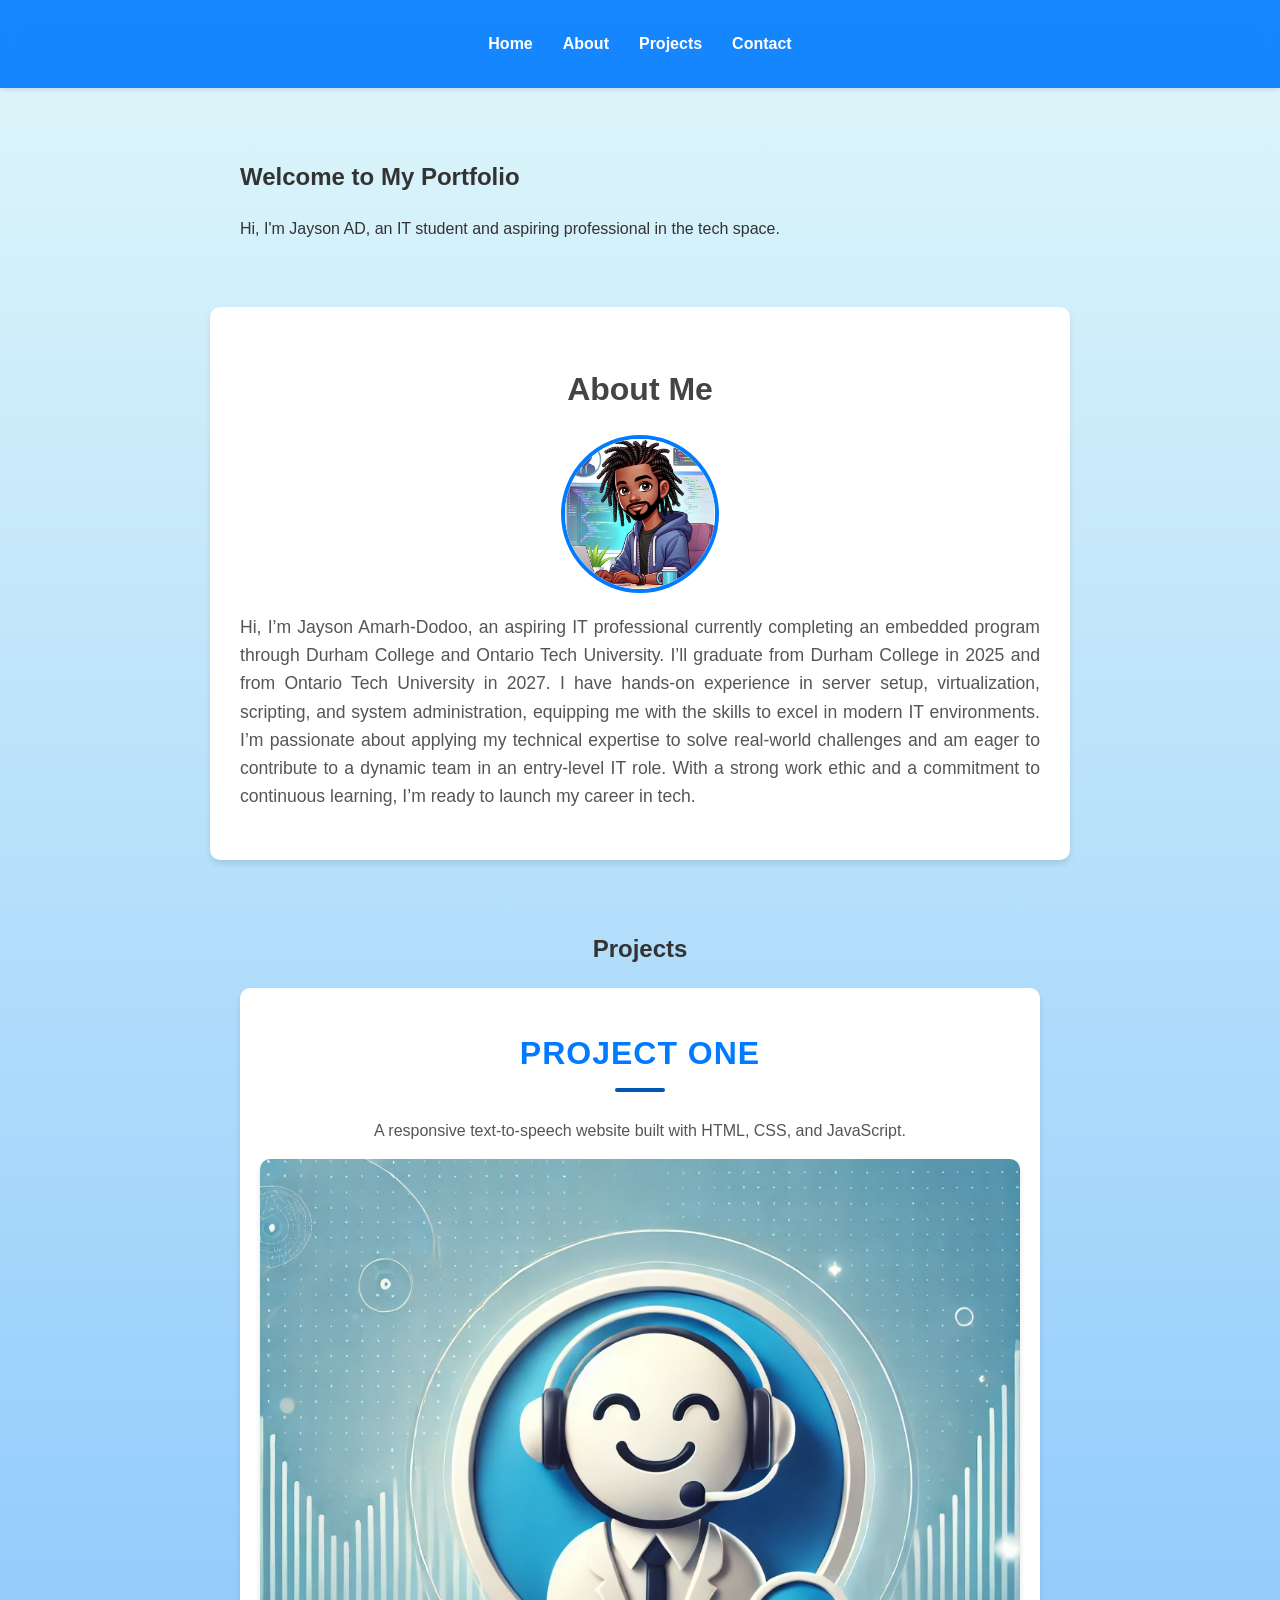
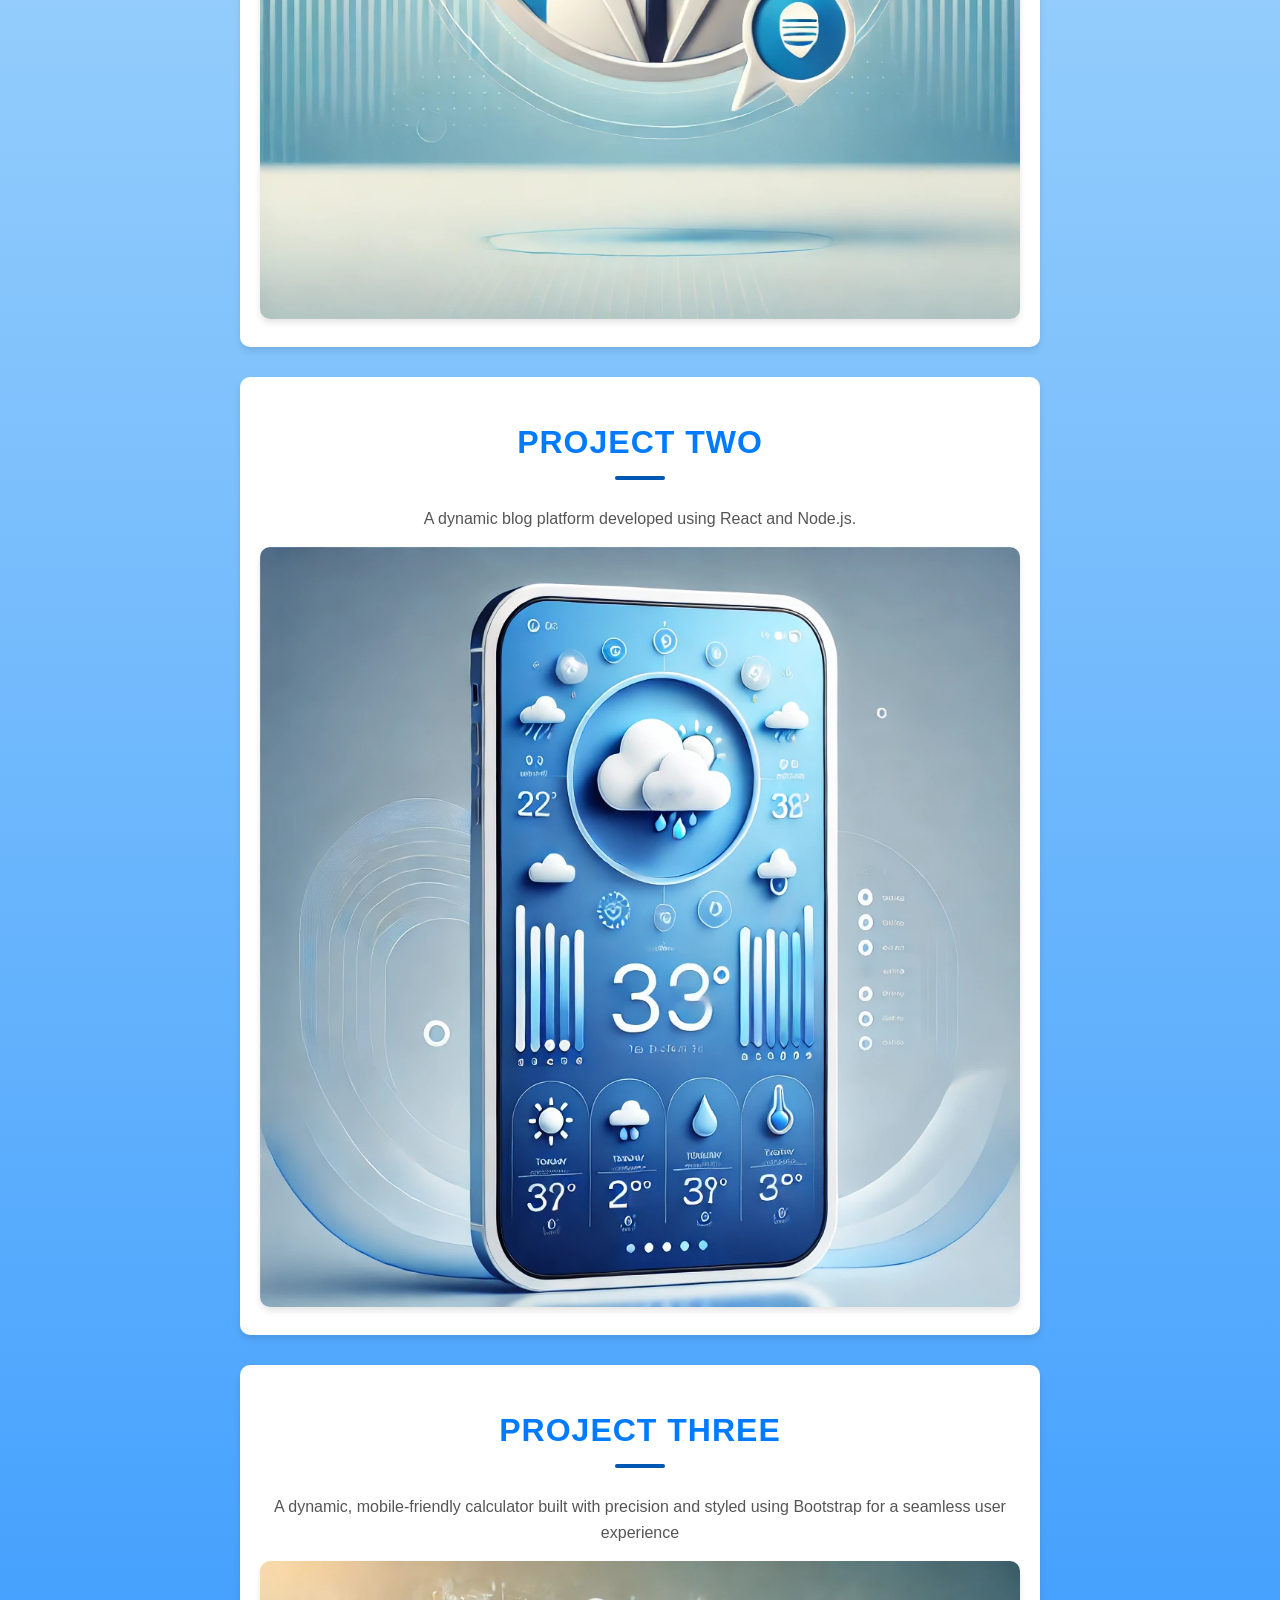
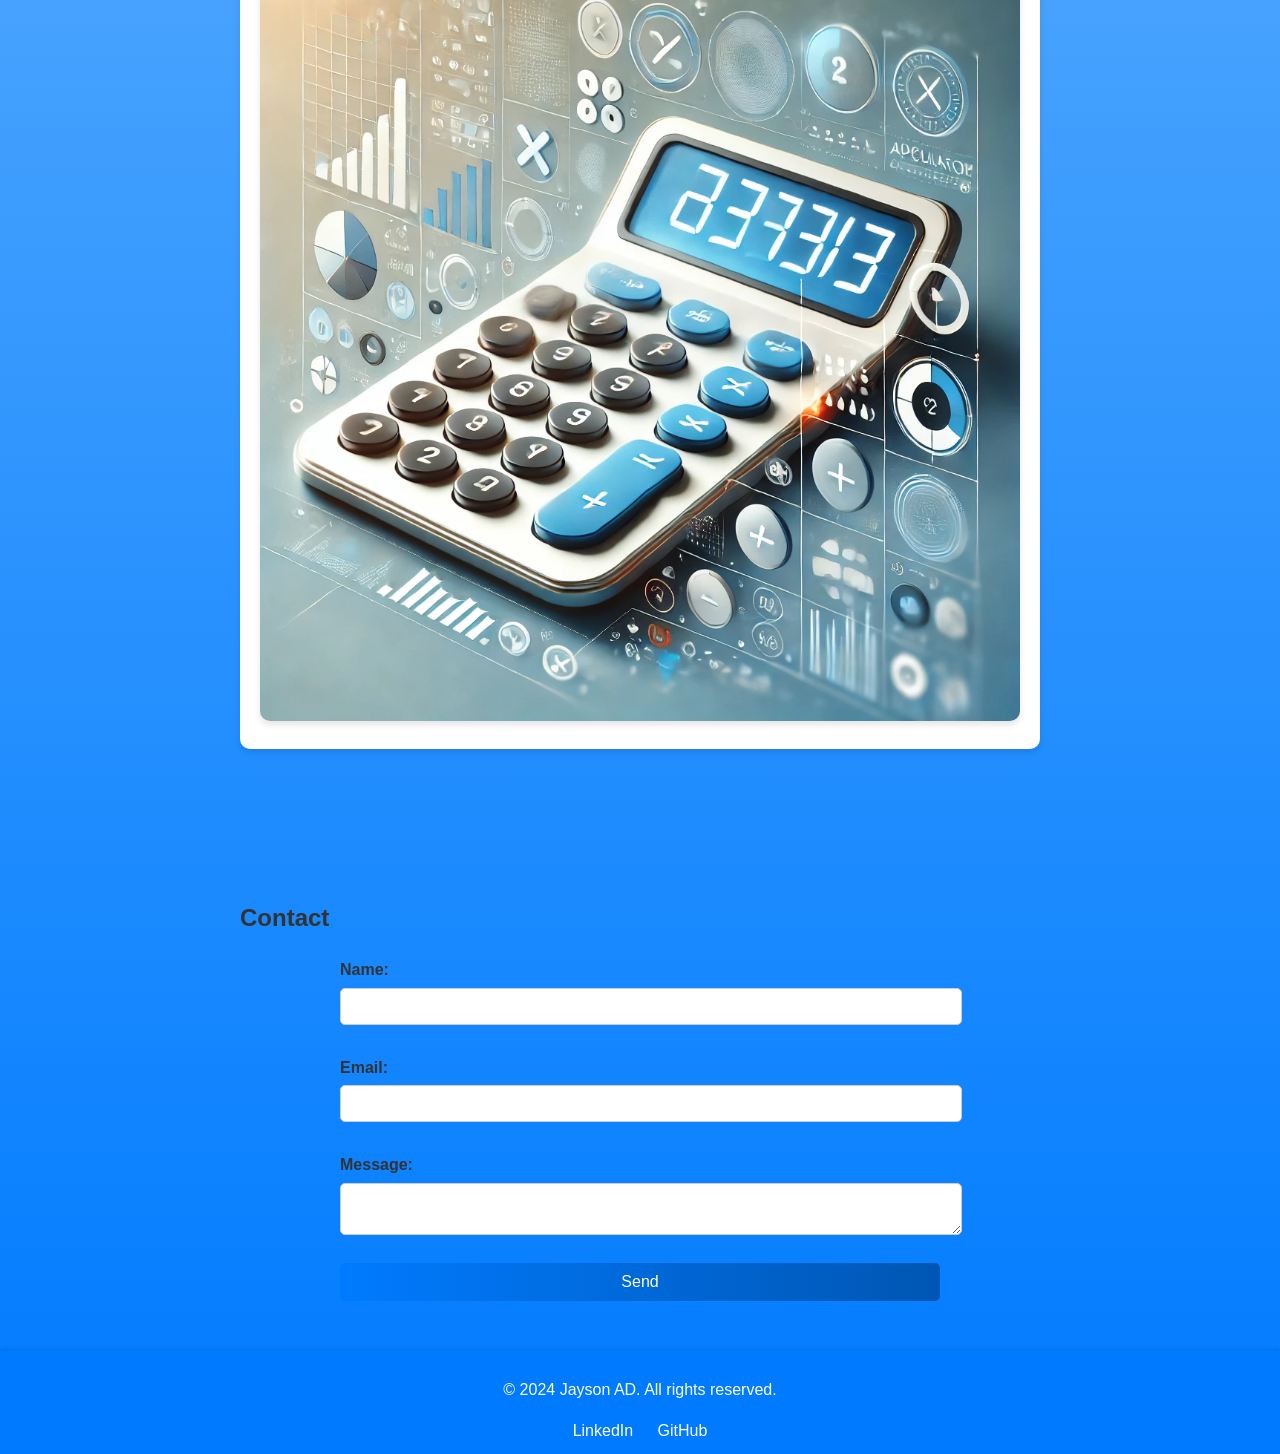
<file: index.html>
<!DOCTYPE html>
<html lang="en">
    <head>
        <meta charset="UTF-8">
        <meta name="viewport" content="width=device-width, initial-scale=1.0">
        <meta name="description" content="Jayson AD's portfolio showcasing skills in server setup, virtualization, and IT projects. Ready for an entry-level IT role.">
        <title>Jayson AD's Portfolio</title>
        <link rel="stylesheet" href="style.css">
    </head>
    
<body>
    <header>
        <nav>
            <ul>
                <li><a href="#home">Home</a></li>
                <li><a href="#about">About</a></li>
                <li><a href="#projects">Projects</a></li>
                <li><a href="#contact">Contact</a></li>
            </ul>
        </nav>
    </header>

    <section id="home">
        <h1>Welcome to My Portfolio</h1>
        <p>Hi, I'm Jayson AD, an IT student and aspiring professional in the tech space.</p>
    </section>

    <section id="about">
        <h2>About Me</h2>
        <img src="images/Me_AI.jpg" alt="Jayson AD">
        <p>Hi, I’m Jayson Amarh-Dodoo, an aspiring IT professional currently completing an embedded program through Durham College and Ontario Tech University. I’ll graduate from Durham College in 2025 and from Ontario Tech University in 2027.

            I have hands-on experience in server setup, virtualization, scripting, and system administration, equipping me with the skills to excel in modern IT environments. I’m passionate about applying my technical expertise to solve real-world challenges and am eager to contribute to a dynamic team in an entry-level IT role. With a strong work ethic and a commitment to continuous learning, I’m ready to launch my career in tech.</p>
    </section>

    <section id="projects">
        <h2>Projects</h2> 
    
        <!-- Project One -->
        <div class="project 1">
            <h3>Project One</h3>
            <p>A responsive text-to-speech website built with HTML, CSS, and JavaScript.</p>
            <a href="https://jaysonad.github.io/Javascript-projects/TextToSpeech/" target="_blank">
                <img src="images/Chat.jpg" alt="Project 1">
            </a>
        </div>
    
        <!-- Project Two -->
        <div class="project">
            <h3>Project Two</h3>
            <p>A dynamic blog platform developed using React and Node.js.</p>
            <a href="https://example.com/project2" target="_blank">
                <img src="images/Weather app.jpg" alt="Project 2">
            </a>
        </div>
    
        <!-- Project Three -->
        <div class="project">
            <h3>Project Three</h3>
            <p>A dynamic, mobile-friendly calculator built with precision and styled using Bootstrap for a seamless user experience</p>
            <a href="https://jaysonad.github.io/Javascript-projects/Calaculator%20(inspired)/" target="_blank">
                <img src="images/Calculator App.webp" alt="Project 3">
            </a>
        </div>
    </section>
    

    <section id="contact">
        <h2>Contact</h2>
        <form>
            <label for="name">Name:</label>
            <input type="text" id="name" name="name" required>

            <label for="email">Email:</label>
            <input type="email" id="email" name="email" required>

            <label for="message">Message:</label>
            <textarea id="message" name="message" required></textarea>

            <button type="submit">Send</button>
        </form>
    </section>

    <footer>
        <p>&copy; 2024 Jayson AD. All rights reserved.</p>
        <ul>
            <li><a href="https://www.linkedin.com/in/jayson-amarh-dodoo-9248ba222/" target="_blank">LinkedIn</a></li>
            <li><a href="https://github.com/jaysonad" target="_blank">GitHub</a></li>
        </ul>
    </footer>
    

    <script src="script.js"></script>
</body>
</html>
</file>
<file: style.css>
/* General Styling */
/* General Styling */
body {
    font-family: 'Arial', sans-serif;
    line-height: 1.6;
    margin: 0;
    padding: 0;
    color: #333;
    background: linear-gradient(to bottom, #e0f7fa, #007BFF);
    transition: background 0.5s ease-in-out;
}

/* Welcome Section Styling */
#welcome-section {
    text-align: center;
    padding: 80px 20px;
    background: linear-gradient(135deg, #007BFF, #00C6FF, #6DD5FA);
    color: #fff;
    animation: fadeInBackground 2s ease-in-out;
    border-radius: 0 0 30px 30px;
}

#welcome-section h1 {
    font-size: 3.5rem;
    font-weight: 800;
    text-transform: uppercase;
    margin: 0;
    letter-spacing: 2px;
    background: linear-gradient(90deg, #FF6F61, #FF9C6F, #FFD36F);
    -webkit-background-clip: text;
    -webkit-text-fill-color: transparent;
    text-shadow: 0 0 20px rgba(0, 0, 0, 0.3);
    animation: text-glow 2s infinite alternate;
}

#welcome-section p {
    font-size: 1.2rem;
    margin-top: 10px;
    font-weight: 300;
    color: rgba(255, 255, 255, 0.9);
    animation: slideInUp 1s ease-out;
}

/* Animations */
@keyframes fadeInBackground {
    from {
        opacity: 0;
    }
    to {
        opacity: 1;
    }
}

@keyframes text-glow {
    from {
        text-shadow: 0 0 10px #FF9C6F, 0 0 20px #FFD36F;
    }
    to {
        text-shadow: 0 0 20px #FF6F61, 0 0 40px #FFD36F;
    }
}

@keyframes slideInUp {
    from {
        opacity: 0;
        transform: translateY(30px);
    }
    to {
        opacity: 1;
        transform: translateY(0);
    }
}


/* Header Styling */
header {
    position: sticky;
    top: 0;
    background: rgba(0, 123, 255, 0.9);
    backdrop-filter: blur(10px);
    padding: 15px 0;
    color: white;
    z-index: 1000;
    box-shadow: 0 2px 4px rgba(0, 0, 0, 0.1);
}

header nav ul {
    display: flex;
    justify-content: center;
    list-style: none;
    padding: 0;
}

header nav ul li {
    margin: 0 15px;
}

header nav ul li a {
    color: white;
    text-decoration: none;
    font-weight: bold;
    transition: color 0.3s;
}

header nav ul li a:hover {
    color: #ffcc00;
}

/* Section Styling */
section {
    padding: 50px 20px;
    margin: 0 auto;
    max-width: 800px;
    animation: fadeIn 1s ease-in-out;
}

@keyframes fadeIn {
    from {
        opacity: 0;
        transform: translateY(20px);
    }
    to {
        opacity: 1;
        transform: translateY(0);
    }
}

/* Enhanced Headings */
h3 {
    font-size: 2rem;
    font-weight: 700;
    color: #007BFF;
    text-transform: uppercase;
    letter-spacing: 1px;
    position: relative;
    display: inline-block;
    margin: 20px 0 10px;
}

h3::after {
    content: '';
    display: block;
    width: 50px;
    height: 4px;
    background-color: #0056b3;
    margin: 8px auto 0;
    border-radius: 2px;
}

/* About Section Styling */
#about {
    background-color: #ffffff;
    border-radius: 10px;
    box-shadow: 0 4px 6px rgba(0, 0, 0, 0.1);
    padding: 30px;
}

#about h2 {
    text-align: center;
    font-size: 2rem;
    color: #444;
    margin-bottom: 20px;
}

#about img {
    display: block;
    width: 150px;
    height: 150px;
    border-radius: 50%;
    margin: 0 auto 20px;
    border: 4px solid #007BFF;
}

#about p {
    font-size: 1.1rem;
    margin-bottom: 20px;
    text-align: justify;
    color: #555;
}

#about ul {
    list-style-type: none;
    padding: 0;
}

#about ul li {
    font-size: 1.1rem;
    margin: 10px 0;
    color: #444;
    position: relative;
    padding-left: 25px;
    animation: fadeInLeft 1s ease-in-out;
}

@keyframes fadeInLeft {
    from {
        opacity: 0;
        transform: translateX(-20px);
    }
    to {
        opacity: 1;
        transform: translateX(0);
    }
}

#about ul li:before {
    content: "✔";
    position: absolute;
    left: 0;
    color: #007BFF;
    font-size: 1.2rem;
    font-weight: bold;
}

#about strong {
    color: #007BFF;
}

/* Projects Section */
#projects {
    text-align: center;
}

#projects .project {
    margin-bottom: 30px;
    background: #ffffff;
    border-radius: 10px;
    box-shadow: 0 4px 6px rgba(0, 0, 0, 0.1);
    padding: 20px;
    transform: translateY(20px);
    opacity: 0;
    animation: slideUp 1s ease-in-out forwards;
}

@keyframes slideUp {
    to {
        opacity: 1;
        transform: translateY(0);
    }
}

#projects .project img {
    width: 100%;
    height: auto;
    border-radius: 10px;
    box-shadow: 0 4px 6px rgba(0, 0, 0, 0.1);
    transition: transform 0.3s ease, box-shadow 0.3s ease;
}

#projects .project img:hover {
    transform: scale(1.05);
    box-shadow: 0 6px 12px rgba(0, 0, 0, 0.2);
}

#projects p {
    color: #555;
}

/* Contact Section */
#contact form {
    max-width: 600px;
    margin: 0 auto;
}

#contact form label {
    display: block;
    font-weight: bold;
    margin: 10px 0 5px;
}

#contact form input,
#contact form textarea {
    width: 100%;
    padding: 10px;
    margin-bottom: 20px;
    border: 1px solid #ccc;
    border-radius: 5px;
}

#contact form button {
    display: block;
    width: 100%;
    padding: 10px;
    background: linear-gradient(to right, #007BFF, #0056b3);
    color: white;
    border: none;
    border-radius: 5px;
    font-size: 1rem;
    cursor: pointer;
    transition: background 0.3s ease-in-out;
}

#contact form button:hover {
    background: linear-gradient(to right, #0056b3, #007BFF);
}

/* Footer Styling */
footer {
    background: rgba(0, 123, 255, 0.9);
    color: white;
    text-align: center;
    padding: 10px 0;
    box-shadow: 0 -2px 4px rgba(0, 0, 0, 0.1);
}

footer ul {
    list-style: none;
    padding: 0;
    margin: 10px 0 0;
}

footer ul li {
    display: inline;
    margin: 0 10px;
}

footer ul li a {
    color: white;
    text-decoration: none;
}

footer ul li a:hover {
    text-decoration: underline;
}

/* Responsive Design */
@media (max-width: 768px) {
    header nav ul {
        flex-direction: column;
    }

    header nav ul li {
        margin: 10px 0;
    }

    #about {
        padding: 30px 10px;
    }

    #about img {
        width: 120px;
        height: 120px;
    }

    #projects .project img {
        width: 100%;
    }

    #contact form button {
        font-size: 0.9rem;
    }
}
</file>
